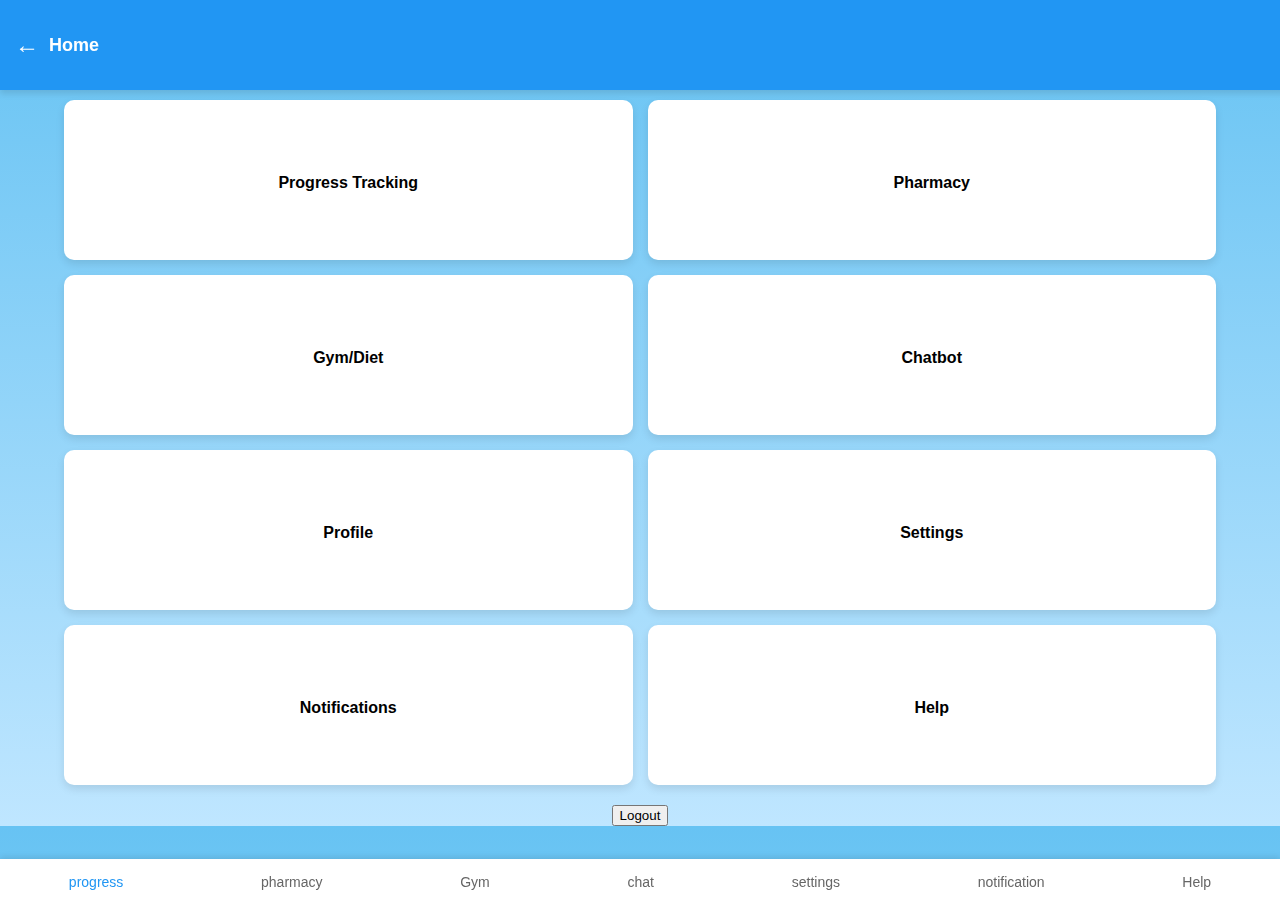
<file: index.html>
<!DOCTYPE html>
<html lang="en">
<head>
    <meta charset="UTF-8">
    <meta name="viewport" content="width=device-width, initial-scale=1.0">
    <title>Dashboard</title>
    <link rel="stylesheet" href="styles.css">
</head>
<body>

    <!-- Header -->
    <div class="header">
        <span class="back-btn">&#8592;</span>
        Home
    </div>

    <!-- Card Grid -->
    <div class="container">
        <div class="card"><i class="fas fa-chart-line"></i> Progress Tracking</div>
        <div class="card"><i class="fas fa-capsules"></i> Pharmacy</div>
        <div class="card"><i class="fas fa-dumbbell"></i> Gym/Diet</div>
        <div class="card"><i class="fas fa-comments"></i> Chatbot</div>
        <div class="card"><i class="fas fa-user"></i> Profile</div>
        <div class="card"><i class="fas fa-cog"></i> Settings</div>
        <div class="card"><i class="fas fa-bell"></i> Notifications</div>
        <div class="card"><i class="fas fa-question-circle"></i> Help</div>
    </div>

    <!-- Bottom Navigation -->
    <div class="bottom-nav">
        <a href="../progress/index.html" class="active"><i class="fas fa-home"></i> progress</a>
        <a href="../pharmacy/index.html"><i class="fas fa-chart-line"></i> pharmacy</a>
        <a href="../gym/index.html"><i class="fas fa-comments"></i> Gym</a>
        <a href="../chatbot/index.html"><i class="fas fa-cog"></i> chat</a>
        <a href="../settings/index.html"><i class="fas fa-question-circle"></i> settings</a>
        <a href="../notification/index.html"><i class="fas fa-question-circle"></i> notification</a>
        <a href="../help/index.html"><i class="fas fa-question-circle"></i> Help</a>
    </div>

</body>
</html>
        <a href="../auth/login.html"><button class="logout">Logout</button></a>
        <script src="script.js"></script>
   
</body>
</html>
</file>
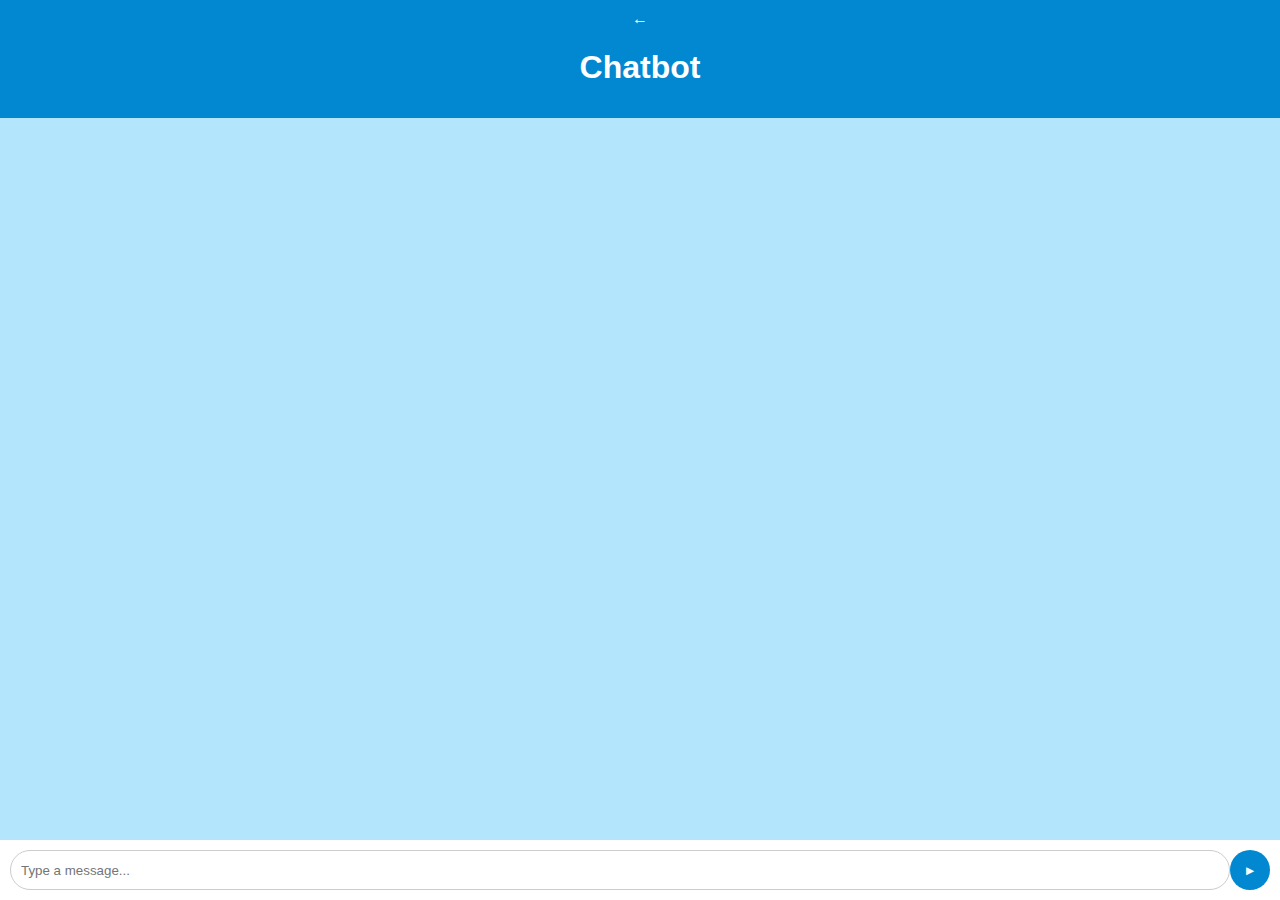
<file: chatbot/index.html>
<!DOCTYPE html>
<html lang="en">
<head>
  <meta charset="UTF-8">
  <meta name="viewport" content="width=device-width, initial-scale=1.0">
  <title>Chatbot</title>
  <link rel="stylesheet" href="styles.css">
</head>
<body>
  <div class="chat-container">
    <header class="chat-header">
        <div class="back-button" onclick="goBack()">&#8592;</div>
        <h1>Chatbot</h1>
    </header>
    <div class="chat-body" id="chat-body"></div>
    <footer class="chat-footer">
      <input type="text" id="message-input" placeholder="Type a message...">
      <button id="send-button">&#9658;</button>
    </footer>
  </div>
  <script src="script.js"></script>
</body>
</html>
</file>
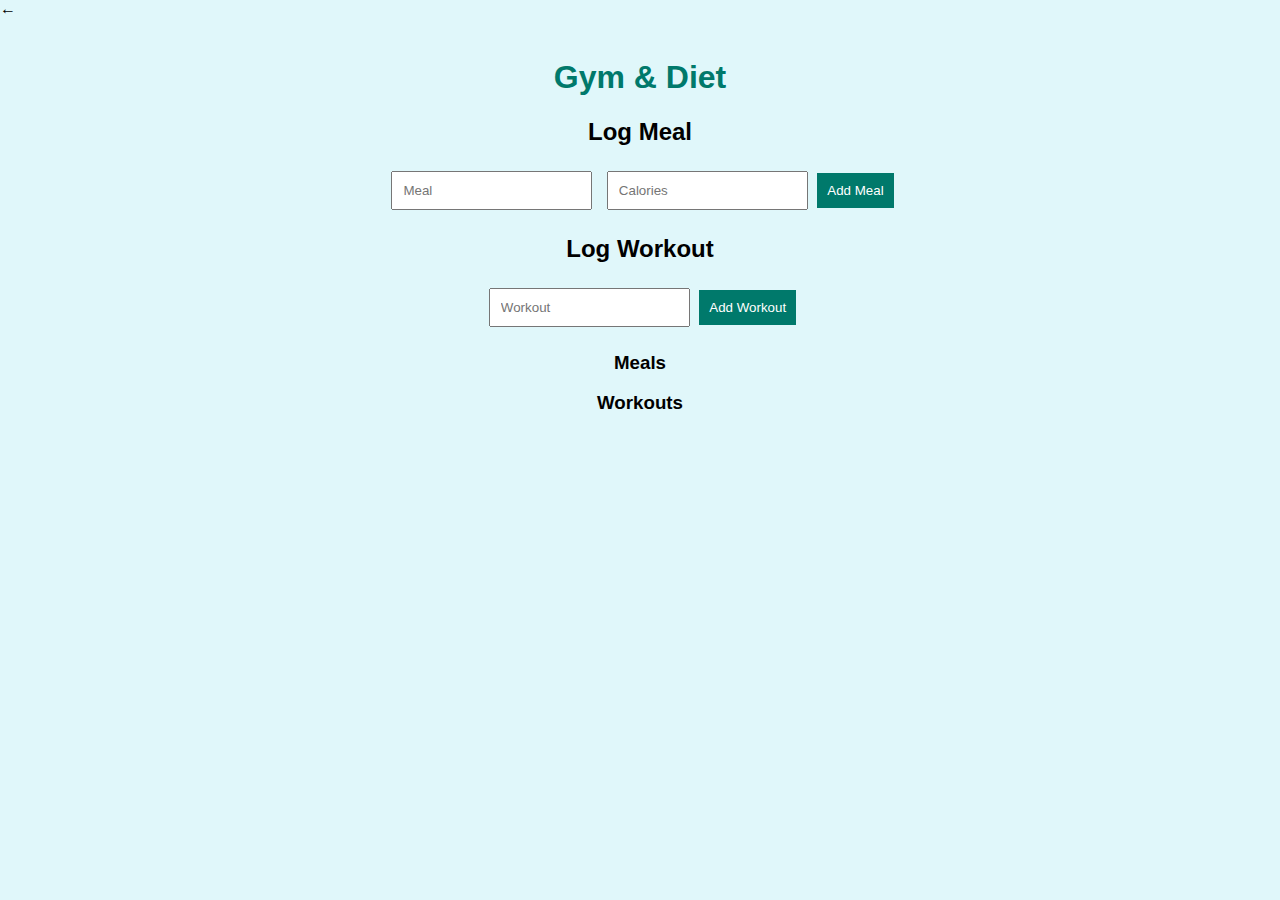
<file: Gym/index.html>
<!DOCTYPE html>
<html lang="en">
<head>
  <meta charset="UTF-8">
  <meta name="viewport" content="width=device-width, initial-scale=1.0">
  <title>Gym & Diet Tracker</title>
  <link rel="stylesheet" href="styles.css">
</head>
<body>
    <div class="back-button" onclick="goBack()">&#8592;</div>
  <div class="container">
    <h1>Gym & Diet</h1>

    <!-- Log Meal Section -->
    <div class="log-section">
      <h2>Log Meal</h2>
      <input type="text" id="meal-name" placeholder="Meal">
      <input type="number" id="meal-calories" placeholder="Calories">
      <button id="add-meal">Add Meal</button>
    </div>

    <!-- Log Workout Section -->
    <div class="log-section">
      <h2>Log Workout</h2>
      <input type="text" id="workout-name" placeholder="Workout">
      <button id="add-workout">Add Workout</button>
    </div>

    <!-- Display Meals -->
    <h3>Meals</h3>
    <ul id="meal-list"></ul>

    <!-- Display Workouts -->
    <h3>Workouts</h3>
    <ul id="workout-list"></ul>
  </div>

  <script src="script.js"></script>
</body>
</html>
</file>
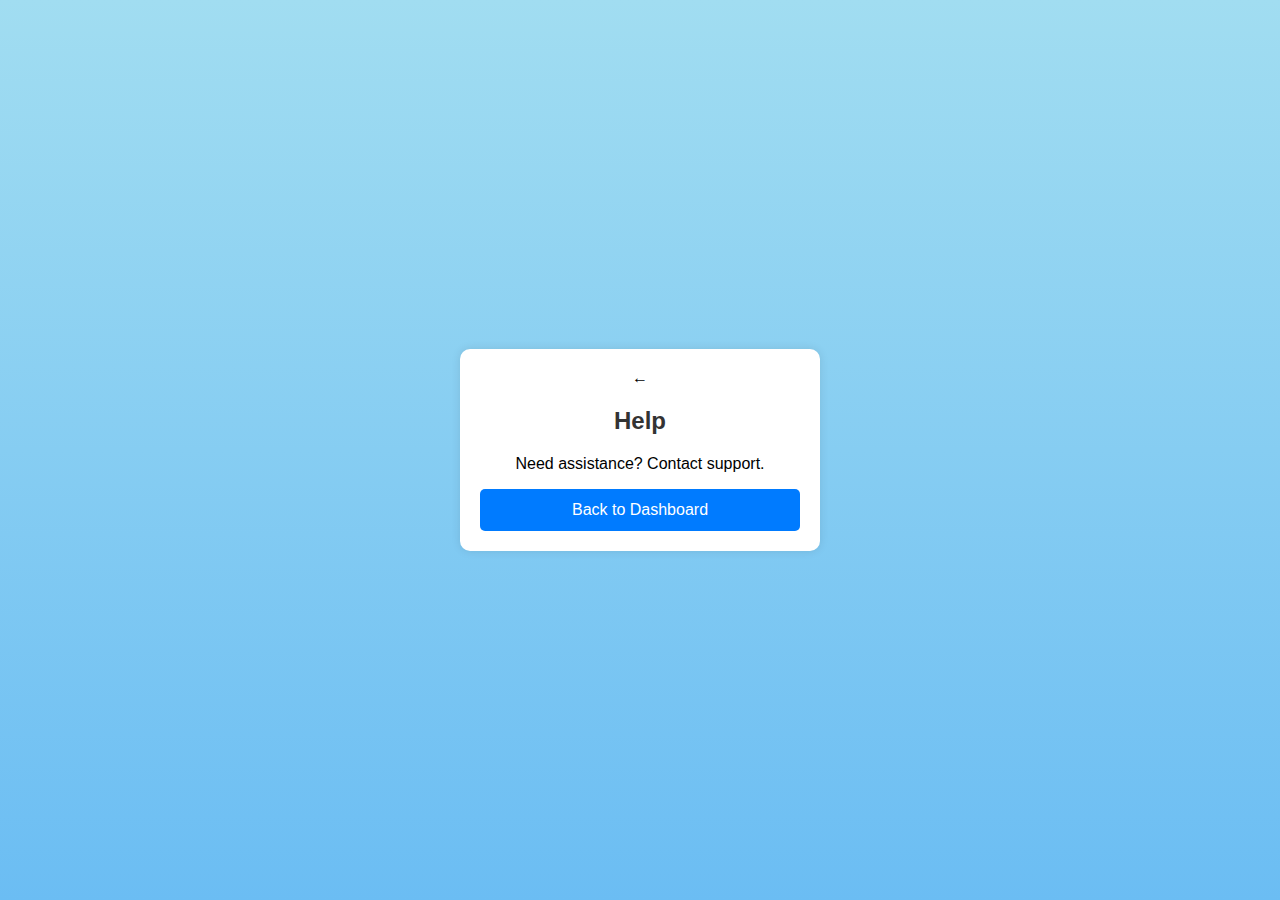
<file: help/index.html>
<!DOCTYPE html>
<html lang="en">
<head>
    <meta charset="UTF-8">
    <meta name="viewport" content="width=device-width, initial-scale=1.0">
    <title>Help</title>
    <link rel="stylesheet" href="../css/styles.css">
</head>
<body>
    <div class="container">
        <div class="back-button" onclick="goBack()">&#8592;</div>
        <h2>Help</h2>
        <p>Need assistance? Contact support.</p>
        <a href="../dashboard/index.html"><button>Back to Dashboard</button></a>
    </div>
</body>
</html>
</file>
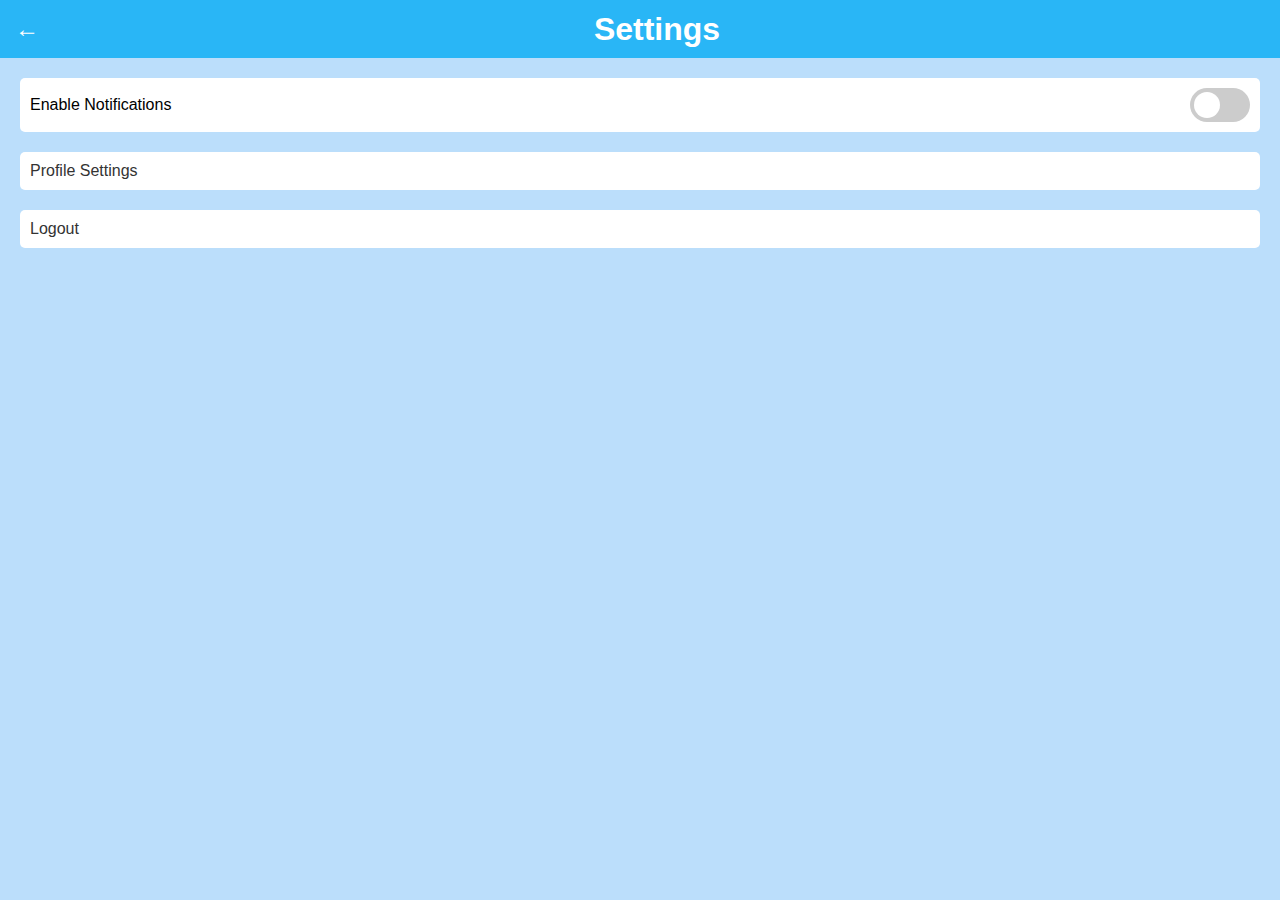
<file: notification/index.html>
<!DOCTYPE html>
<html lang="en">
<head>
  <meta charset="UTF-8">
  <meta name="viewport" content="width=device-width, initial-scale=1.0">
  <title>Settings</title>
  <link rel="stylesheet" href="styles.css">
</head>
<body>
  <div class="settings-container">
    <header>
      <div class="back-button" onclick="goBack()">&#8592;</div>
      <h1>Settings</h1>
    </header>
    <main>
      <section class="setting-item">
        <label for="enable-notifications">Enable Notifications</label>
        <label class="switch">
          <input type="checkbox" id="enable-notifications">
          <span class="slider round"></span>
        </label>
      </section>
      <section class="setting-item">
        <a href="#">Profile Settings</a>
      </section>
      <section class="setting-item">
        <a href="#">Logout</a>
      </section>
    </main>
  </div>
  <script src="script.js"></script>
</body>
</html>
</file>
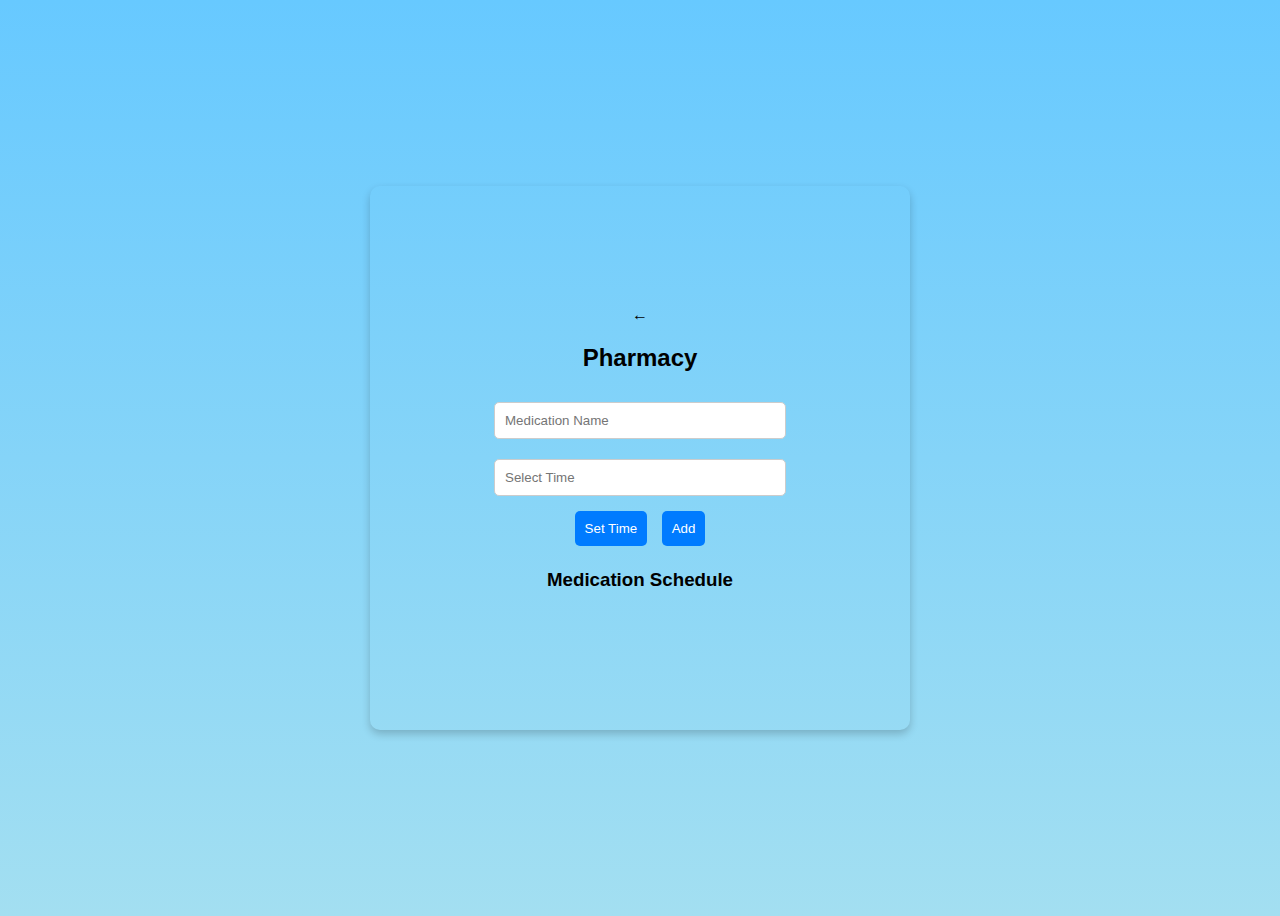
<file: pharmacy/index.html>
<!DOCTYPE html>
<html lang="en">
<head>
    <meta charset="UTF-8">
    <meta name="viewport" content="width=device-width, initial-scale=1.0">
    <title>Pharmacy Time Picker</title>
    <link rel="stylesheet" href="styles.css">
    <script src="https://code.jquery.com/jquery-3.6.0.min.js"></script>
    <script src="script.js" defer></script>
</head>
<body>

    <div class="container">
        <div class="back-button" onclick="goBack()">&#8592;</div>
        <h2>Pharmacy</h2>
        
        <input type="text" id="medication-name" placeholder="Medication Name">
        <input type="text" id="selected-time" readonly placeholder="Select Time">
        
        <button id="set-time-btn" class="btn">Set Time</button>
        <button id="add-btn" class="btn">Add</button>
        
        <h3>Medication Schedule</h3>
        <ul id="schedule-list"></ul>
    </div>

    <!-- Time Picker Modal -->
    <div id="time-picker-modal">
        <div class="modal-content">
            <h4>Select Time</h4>
            <div class="time-picker">
                <input type="time" id="time-input">
            </div>
            <div class="modal-footer">
                <button id="cancel-btn" class="btn">Cancel</button>
                <button id="ok-btn" class="btn">OK</button>
            </div>
        </div>
    </div>

</body>
</html>
</file>
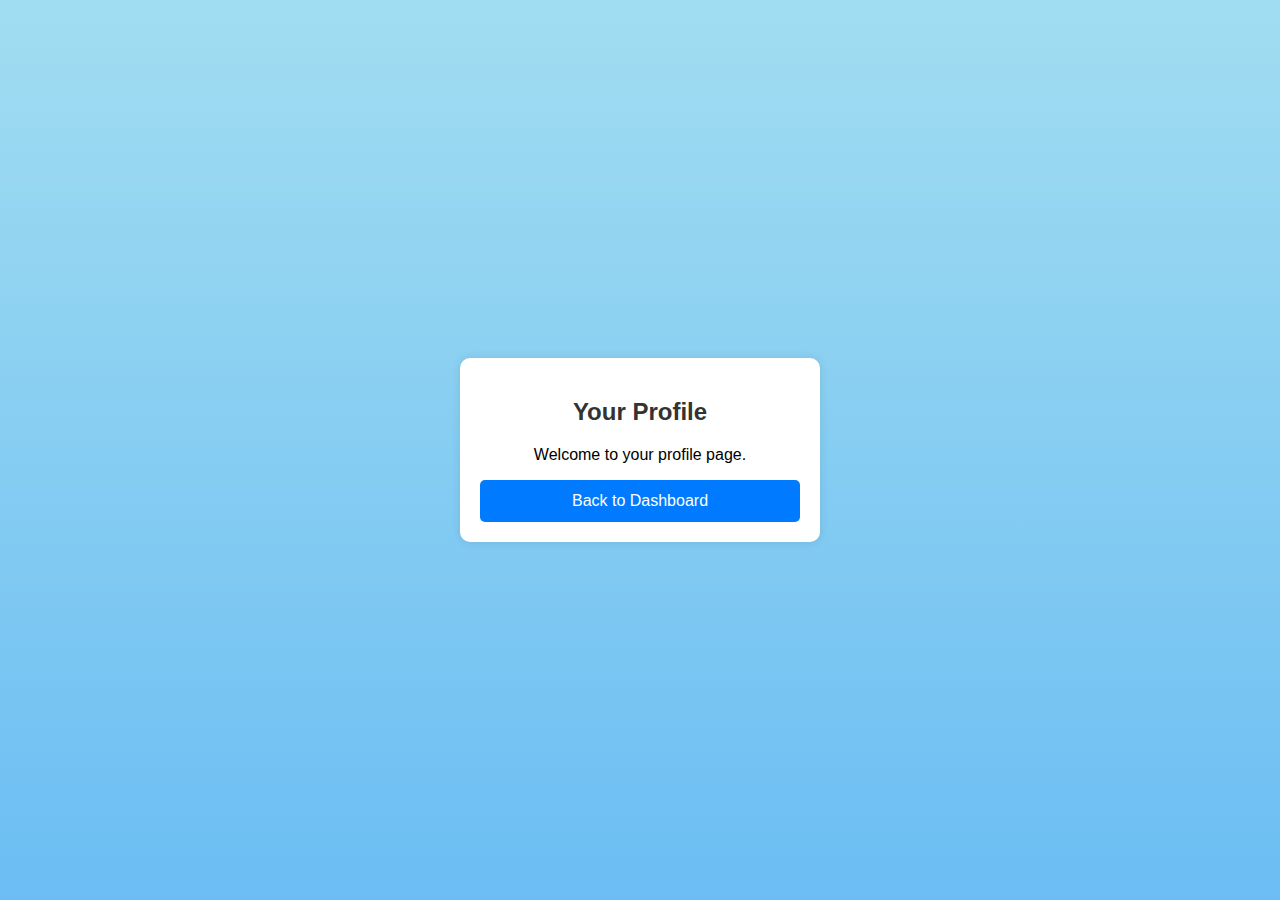
<file: profile/index.html>
<!DOCTYPE html>
<html lang="en">
<head>
    <meta charset="UTF-8">
    <meta name="viewport" content="width=device-width, initial-scale=1.0">
    <title>Profile</title>
    <link rel="stylesheet" href="../css/styles.css">
</head>
<body>
    <div class="container">
        <h2>Your Profile</h2>
        <p>Welcome to your profile page.</p>
        <a href="../dashboard/index.html"><button>Back to Dashboard</button></a>
    </div>
</body>
</html>
</file>
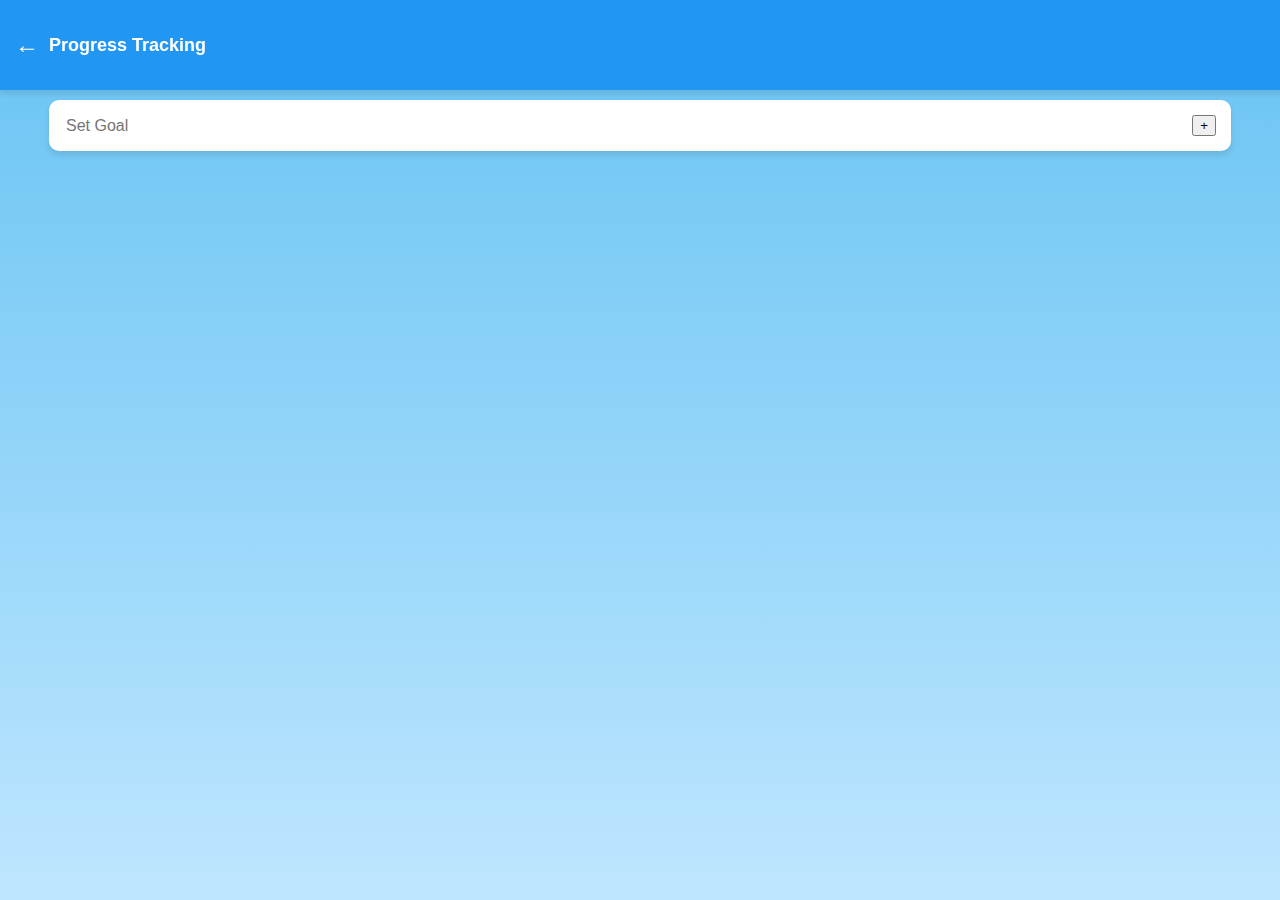
<file: progress/index.html>
<!DOCTYPE html>
<html lang="en">
<head>
    <meta charset="UTF-8">
    <meta name="viewport" content="width=device-width, initial-scale=1.0">
    <title>Progress Tracking</title>
    <link rel="stylesheet" href="styles.css">
</head>
<body>

    <!-- Header -->
    <div class="header">
        <span class="back-btn">&#8592;</span>
        Progress Tracking
    </div>

    <!-- Goal Input -->
    <div class="goal-input-container">
        <input type="text" id="goalInput" placeholder="Set Goal">
        <button onclick="addTask()">+</button>
    </div>

    <!-- Task List -->
    <div class="task-list" id="taskList">
        <!-- Tasks will be added here dynamically -->
    </div>

    <script src="script.js"></script>
</body>
</html>
</file>
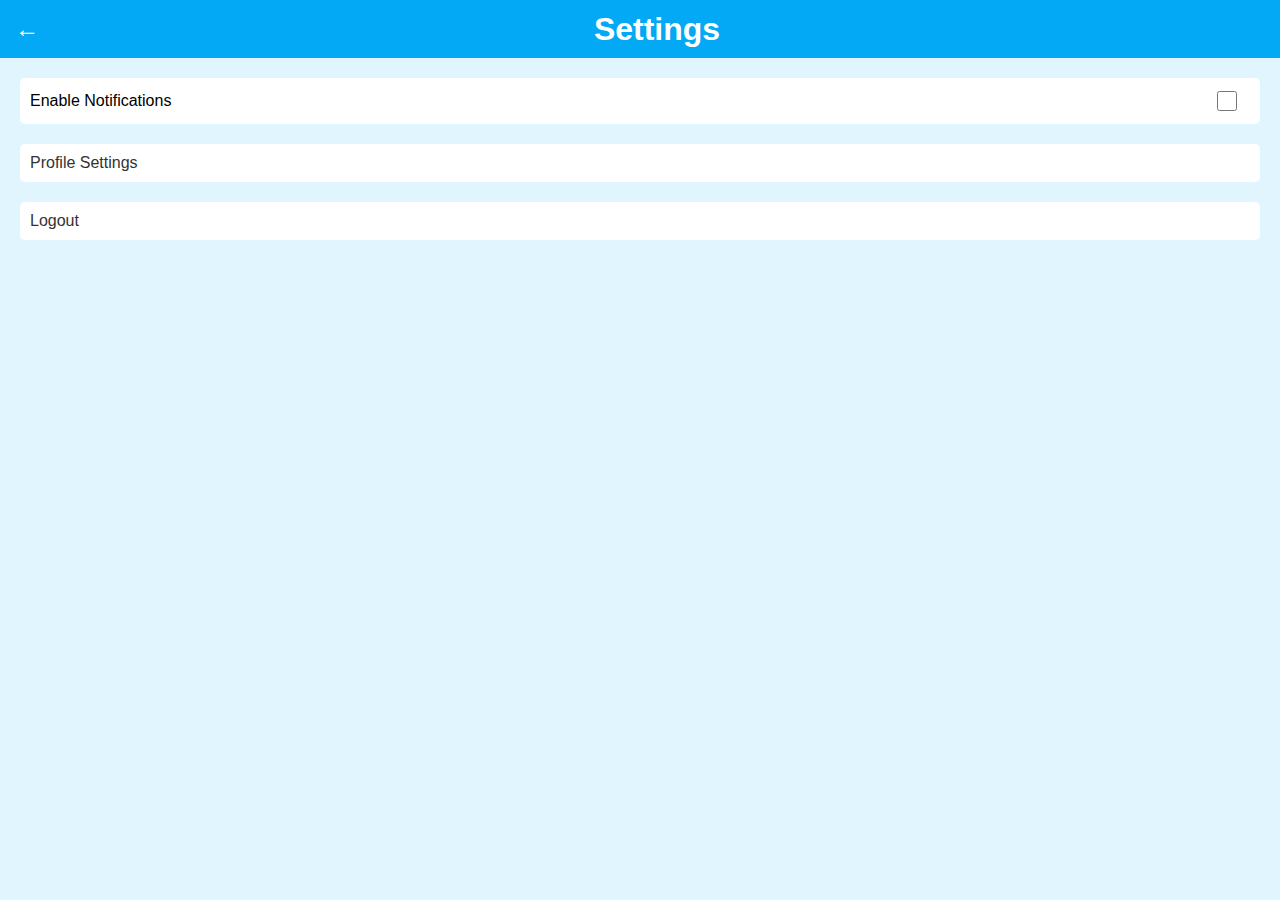
<file: settings/index.html>
<!DOCTYPE html>
<html lang="en">
<head>
  <meta charset="UTF-8">
  <meta name="viewport" content="width=device-width, initial-scale=1.0">
  <title>Settings</title>
  <link rel="stylesheet" href="styles.css">
</head>
<body>
  <div class="settings-container">
    <header>
      <div class="back-button">&#8592;</div>
      <h1>Settings</h1>
    </header>
    <main>
      <section class="setting-item">
        <label for="enable-notifications">Enable Notifications</label>
        <input type="checkbox" id="enable-notifications">
      </section>
      <section class="setting-item">
        <a href="#">Profile Settings</a>
      </section>
      <section class="setting-item">
        <a href="#">Logout</a>
      </section>
    </main>
  </div>
</body>
</html>
</file>
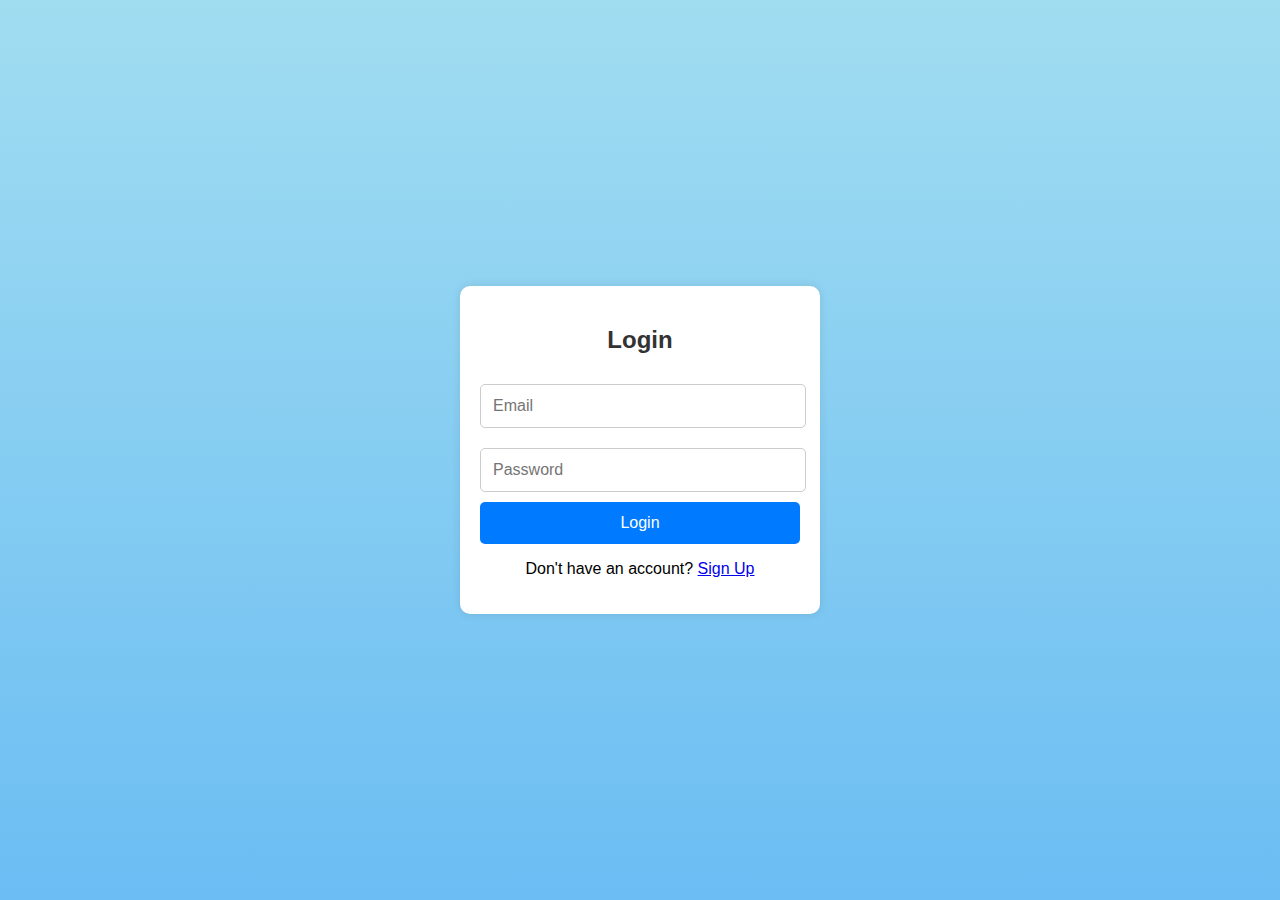
<file: login.html>
<!DOCTYPE html>
<html lang="en">
<head>
    <meta charset="UTF-8">
    <meta name="viewport" content="width=device-width, initial-scale=1.0">
    <title>Login</title>
    <link rel="stylesheet" href="../css/styles.css">
</head>
<body>
    <div class="container">
        <h2>Login</h2>
        <form action="../dashboard/index.html">
            <input type="email" placeholder="Email" required>
            <input type="password" placeholder="Password" required>
            <button type="submit">Login</button>
        </form>
        <p>Don't have an account? <a href="signup.html">Sign Up</a></p>
    </div>
</body>
</html>
</file>
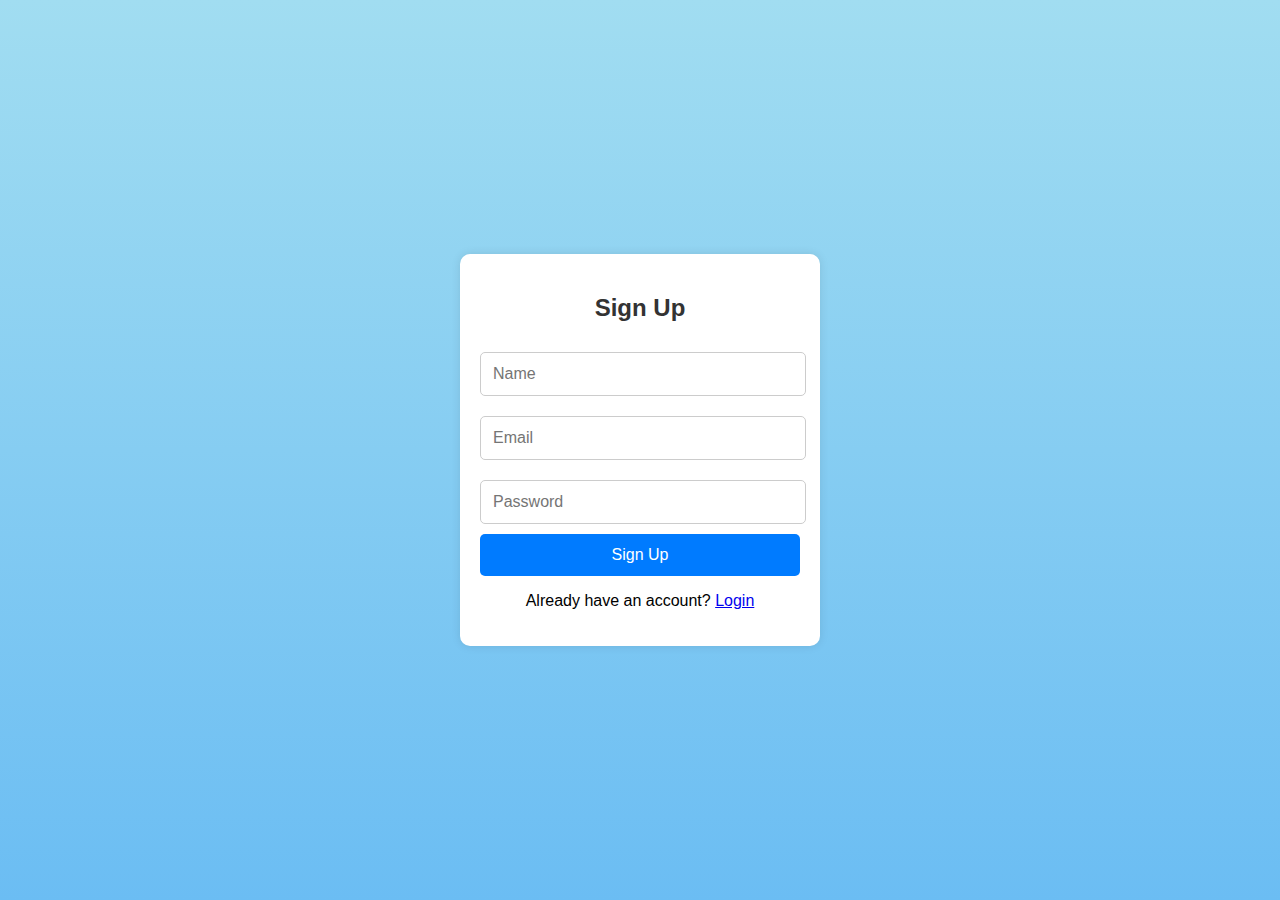
<file: signup.html>
<!DOCTYPE html>
<html lang="en">
<head>
    <meta charset="UTF-8">
    <meta name="viewport" content="width=device-width, initial-scale=1.0">
    <title>Sign Up</title>
    <link rel="stylesheet" href="../css/styles.css">
</head>
<body>
    <div class="container">
        <h2>Sign Up</h2>
        <form action="../dashboard/index.html">
            <input type="text" placeholder="Name" required>
            <input type="email" placeholder="Email" required>
            <input type="password" placeholder="Password" required>
            <button type="submit">Sign Up</button>
        </form>
        <p>Already have an account? <a href="login.html">Login</a></p>
    </div>
</body>
</html>
</file>
<file: styles.css>
/* Global Styles */
body {
    margin: 0;
    font-family: Arial, sans-serif;
    background: linear-gradient(to bottom, #67C3F3, #BFE6FF);
    display: flex;
    flex-direction: column;
    align-items: center;
    justify-content: center;
}

/* Header */
.header {
    width: 100%;
    background: #2196F3;
    color: white;
    display: flex;
    align-items: center;
    padding: 15px;
    font-size: 18px;
    font-weight: bold;
    position: fixed;
    top: 0;
    left: 0;
    height: 60px;
    box-shadow: 0 4px 6px rgba(0, 0, 0, 0.1);
}

.header .back-btn {
    font-size: 24px;
    margin-right: 10px;
    cursor: pointer;
}

/* Container for Cards */
.container {
    margin-top: 80px;
    display: grid;
    grid-template-columns: repeat(2, 1fr);
    gap: 15px;
    padding: 20px;
    width: 90%;
}

/* Cards */
.card {
    background: white;
    border-radius: 10px;
    padding: 20px;
    text-align: center;
    box-shadow: 0 4px 8px rgba(0, 0, 0, 0.1);
    font-size: 16px;
    font-weight: bold;
    display: flex;
    flex-direction: column;
    align-items: center;
    justify-content: center;
    height: 120px;
}

.card i {
    font-size: 24px;
    color: #2196F3;
    margin-bottom: 5px;
}

/* Bottom Navigation */
.bottom-nav {
    position: fixed;
    bottom: 0;
    width: 100%;
    background: white;
    display: flex;
    justify-content: space-around;
    padding: 10px 0;
    box-shadow: 0 -2px 6px rgba(0, 0, 0, 0.1);
}

.bottom-nav a {
    text-align: center;
    color: #666;
    text-decoration: none;
    font-size: 14px;
}

.bottom-nav a i {
    display: block;
    font-size: 22px;
    margin-bottom: 5px;
}

.bottom-nav a.active {
    color: #2196F3;
}
</file>
<file: chatbot/styles.css>
body {
    margin: 0;
    font-family: Arial, sans-serif;
    background-color: #b3e5fc;
  }
  
  .chat-container {
    display: flex;
    flex-direction: column;
    height: 100vh;
  }
  
  .chat-header {
    background-color: #0288d1;
    color: white;
    text-align: center;
    padding: 10px;
  }
  
  .chat-body {
    flex-grow: 1;
    padding: 10px;
    overflow-y: auto;
  }
  
  .chat-footer {
    display: flex;
    background-color: #fff;
    padding: 10px;
  }
  
  #message-input {
    flex-grow: 1;
    padding: 10px;
    border-radius: 20px;
    border: solid 1px #ccc;
  }
  
  #send-button {
    background-color: #0288d1;
    color: white;
    border: none;
    border-radius: 50%;
    width: 40px;
    height: 40px;
  }
  .message {
    margin-bottom: 10px;
  }
  .user-message {
    text-align: right;
  }
  .bot-message {
    text-align: left;
  }
</file>
<file: Gym/styles.css>
body {
    font-family: Arial, sans-serif;
    background-color: #e0f7fa;
    margin: 0;
    padding: 0;
  }
  
  .container {
    max-width: 600px;
    margin: auto;
    padding: 20px;
    text-align: center;
  }
  
  h1 {
    color: #00796b;
  }
  
  .log-section {
    margin-bottom: 20px;
  }
  
  input {
    margin: 5px;
    padding: 10px;
  }
  
  button {
    padding: 10px;
    background-color: #00796b;
    color: white;
    border: none;
    cursor: pointer;
  }
  
  button:hover {
    background-color: #004d40;
  }
  
  ul {
    list-style-type: none;
    padding: 0;
  }
  
  li {
    background-color: #ffffff;
    margin: 5px auto;
    padding: 10px;
    border-radius: 5px;
  }
</file>
<file: css/styles.css>
/* Global styles */
body {
    background: linear-gradient(to bottom, #a1ddf1, #6bbdf3);
    font-family: 'Arial', sans-serif;
    display: flex;
    justify-content: center;
    align-items: center;
    height: 100vh;
    margin: 0;
}

/* Container Box */
.container {
    width: 320px;
    padding: 20px;
    background: white;
    border-radius: 10px;
    box-shadow: 0px 0px 10px rgba(0, 0, 0, 0.1);
    text-align: center;
}

/* Heading */
h2 {
    font-size: 24px;
    margin-bottom: 20px;
    color: #333;
}

/* Input Fields */
input {
    width: calc(100% - 20px);
    padding: 12px;
    margin: 10px 0;
    border: 1px solid #ccc;
    border-radius: 5px;
    font-size: 16px;
    outline: none;
}

/* Button */
button {
    width: 100%;
    padding: 12px;
    background: #007bff;
    color: white;
    border: none;
    border-radius: 5px;
    font-size: 16px;
    cursor: pointer;
    transition: 0.3s;
}

button:hover {
    background: #0056b3;
}

/* Logout Button */
.logout {
    margin-top: 20px;
    background: red;
}

.logout:hover {
    background: darkred;
}

/* Button Group */
.button-group {
    display: flex;
    flex-direction: column;
    gap: 10px;
}
</file>
<file: notification/styles.css>
body {
    font-family: Arial, sans-serif;
    margin: 0;
    padding: 0;
    background-color: #bbdefb; /* Light blue background */
  }
  
  .settings-container {
    display: flex;
    flex-direction: column;
    height: 100vh;
  }
  
  header {
    background-color: #29b6f6; /* Blue header */
    color: white;
    padding: 10px;
    display: flex;
    align-items: center;
  }
  
  header h1 {
    margin: 0;
    flex-grow: 1;
    text-align: center;
  }
  
  .back-button {
    font-size: 1.5em;
    cursor: pointer;
    padding: 5px;
  }
  
  main {
    padding: 20px;
  }
  
  .setting-item {
    margin-bottom: 20px;
    display: flex;
    justify-content: space-between;
    align-items: center;
    background-color: #fff;
    padding: 10px;
    border-radius: 5px;
  }
  
  .setting-item a {
    text-decoration: none;
    color: #333;
  }
  
  .switch {
    position: relative;
    display: inline-block;
    width: 60px;
    height: 34px;
  }
  
  .switch input {
    opacity: 0;
    width: 0;
    height: 0;
  }
  
  .slider {
    position: absolute;
    cursor: pointer;
    top: 0;
    left: 0;
    right: 0;
    bottom: 0;
    background-color: #ccc;
    transition: .4s;
  }
  
  .slider:before {
    position: absolute;
    content: "";
    height: 26px;
    width: 26px;
    left: 4px;
    bottom: 4px;
    background-color: white;
    transition: .4s;
  }
  
  input:checked + .slider {
    background-color: #2196f3;
  }
  
  input:focus + .slider {
    box-shadow: 0 0 1px #2196f3;
  }
  
  input:checked + .slider:before {
    transform: translateX(26px);
  }
  
  /* Rounded sliders */
  .slider.round {
    border-radius: 34px;
  }
  
  .slider.round:before {
    border-radius: 50%;
  }
</file>
<file: pharmacy/styles.css>
body {
    font-family: Arial, sans-serif;
    background: linear-gradient(to bottom, #67C9FF, #A3DFF1);
    display: flex;
    justify-content: center;
    align-items: center;
    height: 100vh;
}

.container {
    padding: 120px;
    border-radius: 10px;
    box-shadow: 0 4px 8px rgba(0, 0, 0, 0.2);
    text-align: center;
    width: 300px;
}

input {
    width: 90%;
    padding: 10px;
    margin: 10px 0;
    border: 1px solid #ccc;
    border-radius: 5px;
}

.btn {
    background-color: #007BFF;
    color: white;
    border: none;
    padding: 10px;
    margin: 5px;
    cursor: pointer;
    border-radius: 5px;
}

/* Time Picker Modal */
#time-picker-modal {
    display: none;
    position: fixed;
    top: 50%;
    left: 50%;
    transform: translate(-50%, -50%);
    background: white;
    padding: 20px;
    box-shadow: 0 4px 8px rgba(0, 0, 0, 0.3);
    border-radius: 10px;
}

.modal-footer {
    display: flex;
    justify-content: space-between;
    margin-top: 10px;
}

ul {
    list-style-type: none;
    padding: 0;
}

ul li {
    background: #f1f1f1;
    padding: 10px;
    margin: 5px 0;
    border-radius: 5px;
}
</file>
<file: progress/styles.css>
/* Global Styles */
body {
    margin: 0;
    font-family: Arial, sans-serif;
    background: linear-gradient(to bottom, #67C3F3, #BFE6FF);
    display: flex;
    flex-direction: column;
    align-items: center;
    justify-content: flex-start;
    height: 100vh;
}

/* Header */
.header {
    width: 100%;
    background: #2196F3;
    color: white;
    display: flex;
    align-items: center;
    padding: 15px;
    font-size: 18px;
    font-weight: bold;
    position: fixed;
    top: 0;
    left: 0;
    height: 60px;
    box-shadow: 0 4px 6px rgba(0, 0, 0, 0.1);
}

.header .back-btn {
    font-size: 24px;
    margin-right: 10px;
    cursor: pointer;
}

/* Goal Input Section */
.goal-input-container {
    margin-top: 80px;
    display: flex;
    align-items: center;
    width: 90%;
    background: white;
    padding: 15px;
    border-radius: 10px;
    box-shadow: 0 4px 6px rgba(0, 0, 0, 0.1);
}

.goal-input-container input {
    flex: 1;
    border: none;
    outline: none;
    font-size: 16px;
}

.goal-input-container {
    margin-top: 100px; /* Increase this value to add more gap */
    display: flex;
    align-items: center;
    width: 90%;
    background: white;
    padding: 15px;
    border-radius: 10px;
    box-shadow: 0 4px 6px rgba(0, 0, 0, 0.1);
}

/* Task List */
.task-list {
    margin-top: 20px;
    width: 90%;
}

.task {
    background: white;
    padding: 15px;
    border-radius: 8px;
    display: flex;
    justify-content: space-between;
    align-items: center;
    margin-bottom: 10px;
    box-shadow: 0 4px 6px rgba(0, 0, 0, 0.1);
}

.task span {
    font-size: 16px;
}

.task button {
    color: white;
    border: none;
    padding: 5px 10px;
    border-radius: 5px;
    cursor: pointer;
}
</file>
<file: settings/styles.css>
body {
    font-family: Arial, sans-serif;
    margin: 0;
    padding: 0;
    background-color: #e1f5fe; /* Light blue background */
  }
  
  .settings-container {
    display: flex;
    flex-direction: column;
    height: 100vh;
  }
  
  header {
    background-color: #03a9f4; /* Blue header */
    color: white;
    padding: 10px;
    display: flex;
    align-items: center;
  }
  
  header h1 {
    margin: 0;
    flex-grow: 1;
    text-align: center;
  }
  
  .back-button {
    font-size: 1.5em;
    cursor: pointer;
    padding: 5px;
  }
  
  main {
    padding: 20px;
  }
  
  .setting-item {
    margin-bottom: 20px;
    display: flex;
    justify-content: space-between;
    align-items: center;
    background-color: #fff;
    padding: 10px;
    border-radius: 5px;
  }
  
  .setting-item a {
    text-decoration: none;
    color: #333;
  }
  
  input[type="checkbox"] {
    width: 40px;
    height: 20px;
  }
</file>
